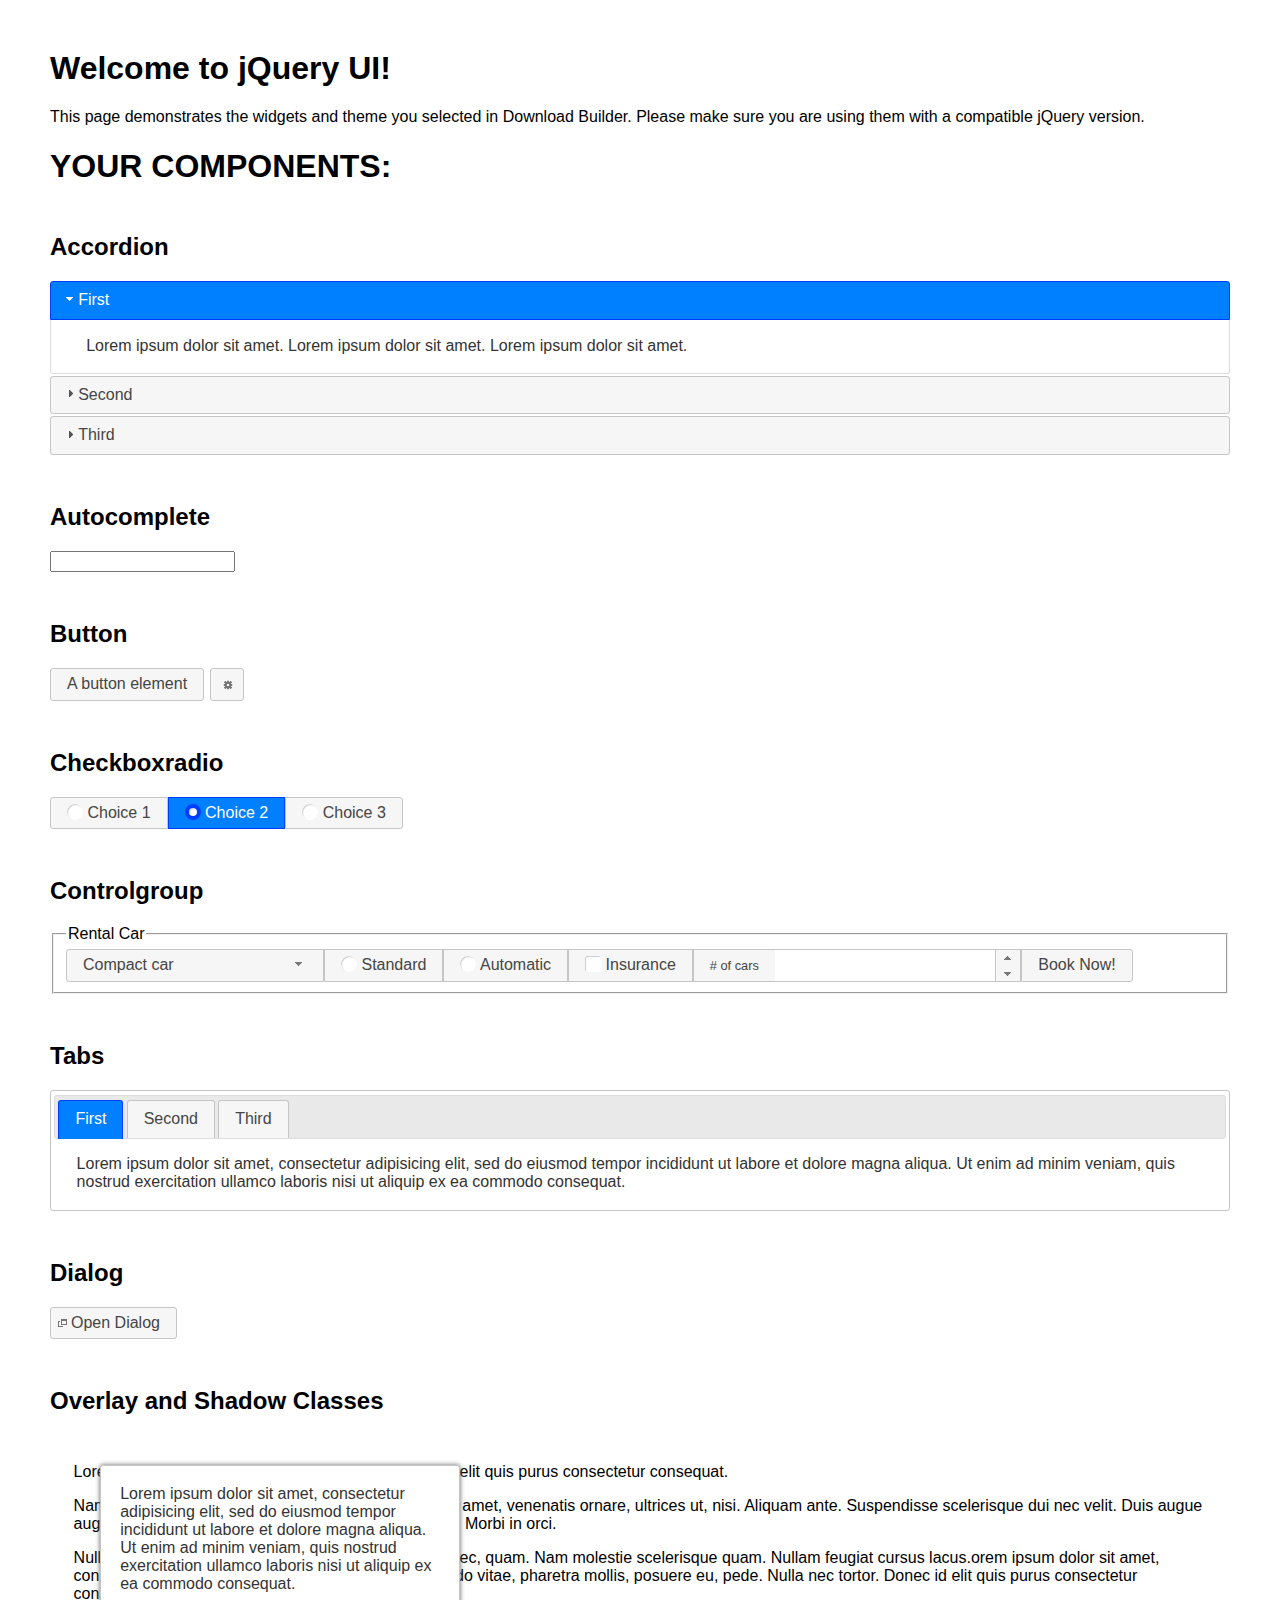
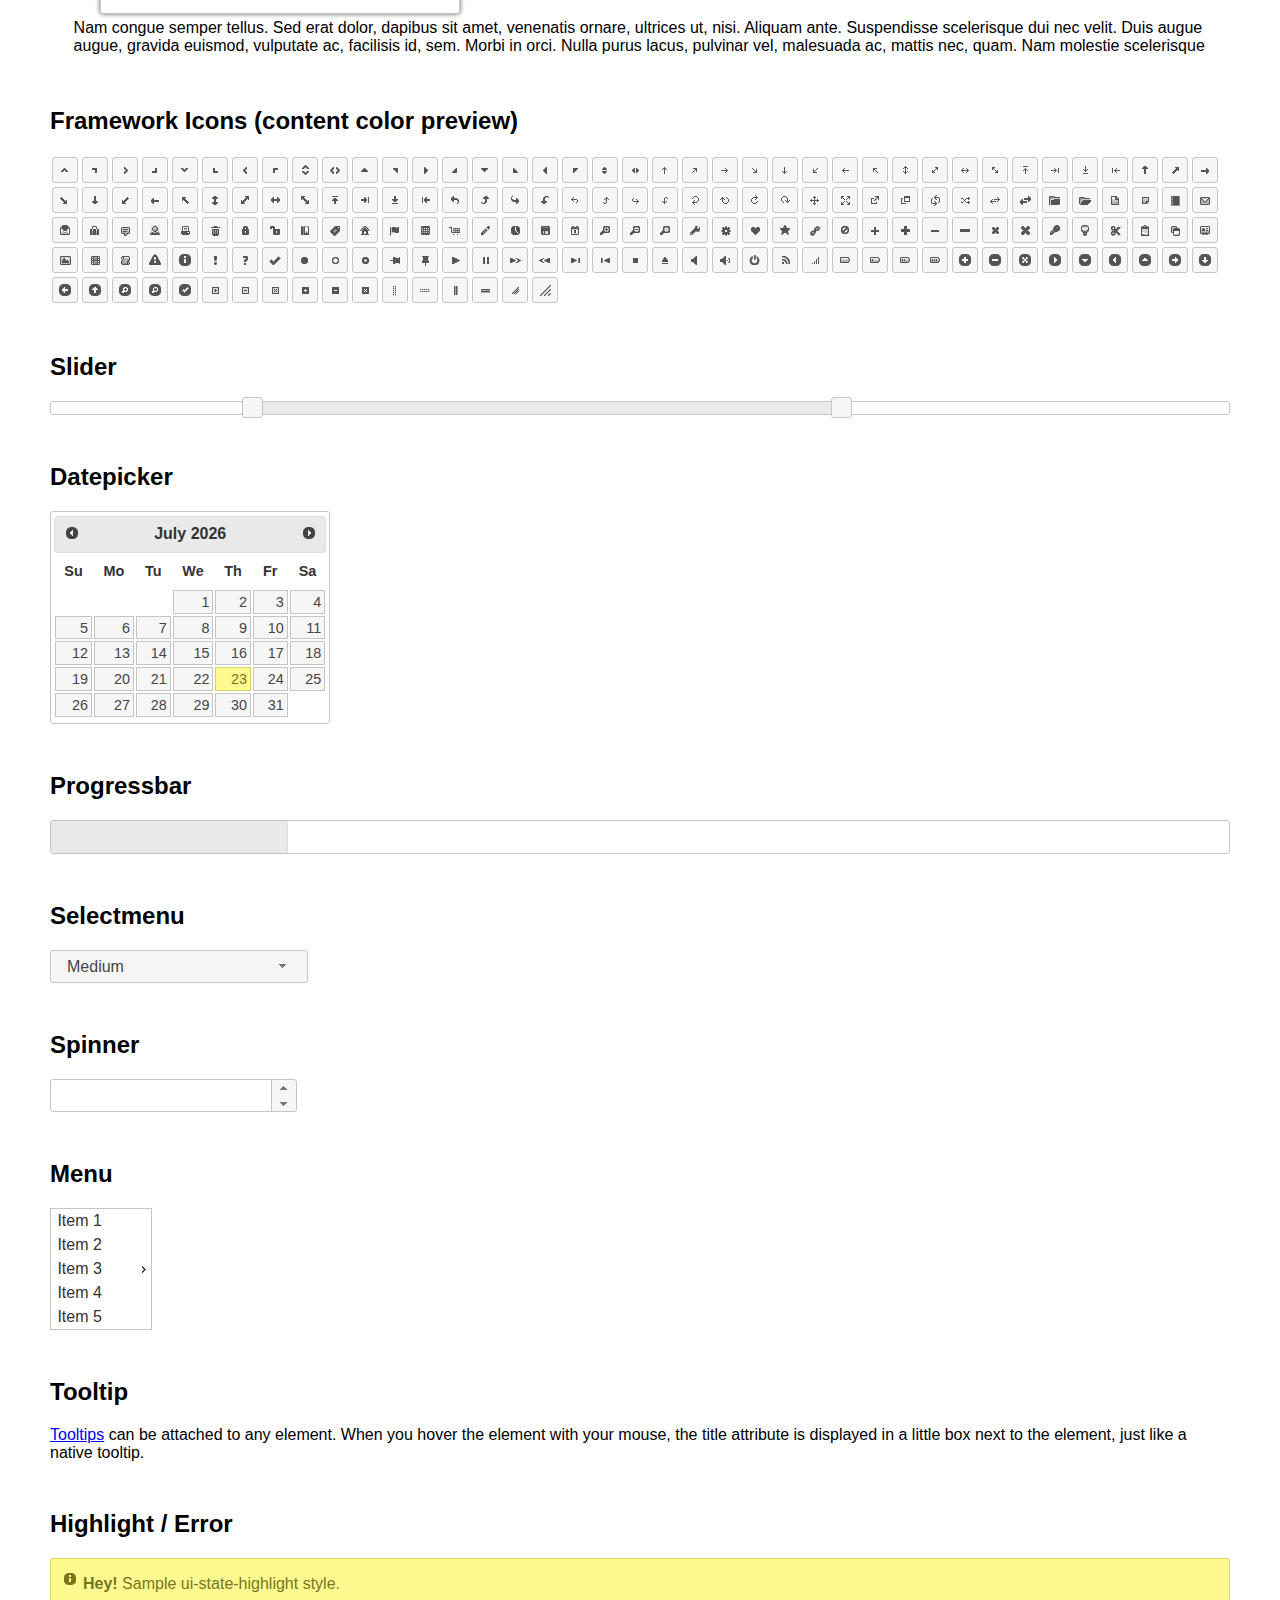
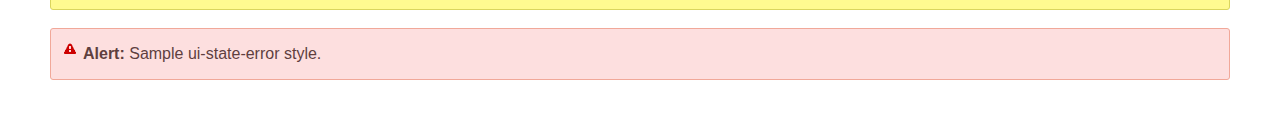
<file: Recipe-Django-App/static/jquery-ui-1.12.0-rc.2/index.html>
<!doctype html>
<html lang="us">
<head>
	<meta charset="utf-8">
	<title>jQuery UI Example Page</title>
	<link href="jquery-ui.css" rel="stylesheet">
	<style>
	body{
		font-family: "Trebuchet MS", sans-serif;
		margin: 50px;
	}
	.demoHeaders {
		margin-top: 2em;
	}
	#dialog-link {
		padding: .4em 1em .4em 20px;
		text-decoration: none;
		position: relative;
	}
	#dialog-link span.ui-icon {
		margin: 0 5px 0 0;
		position: absolute;
		left: .2em;
		top: 50%;
		margin-top: -8px;
	}
	#icons {
		margin: 0;
		padding: 0;
	}
	#icons li {
		margin: 2px;
		position: relative;
		padding: 4px 0;
		cursor: pointer;
		float: left;
		list-style: none;
	}
	#icons span.ui-icon {
		float: left;
		margin: 0 4px;
	}
	.fakewindowcontain .ui-widget-overlay {
		position: absolute;
	}
	select {
		width: 200px;
	}
	</style>
</head>
<body>

<h1>Welcome to jQuery UI!</h1>

<div class="ui-widget">
	<p>This page demonstrates the widgets and theme you selected in Download Builder. Please make sure you are using them with a compatible jQuery version.</p>
</div>

<h1>YOUR COMPONENTS:</h1>


<!-- Accordion -->
<h2 class="demoHeaders">Accordion</h2>
<div id="accordion">
	<h3>First</h3>
	<div>Lorem ipsum dolor sit amet. Lorem ipsum dolor sit amet. Lorem ipsum dolor sit amet.</div>
	<h3>Second</h3>
	<div>Phasellus mattis tincidunt nibh.</div>
	<h3>Third</h3>
	<div>Nam dui erat, auctor a, dignissim quis.</div>
</div>



<!-- Autocomplete -->
<h2 class="demoHeaders">Autocomplete</h2>
<div>
	<input id="autocomplete" title="type &quot;a&quot;">
</div>



<!-- Button -->
<h2 class="demoHeaders">Button</h2>
<button id="button">A button element</button>
<button id="button-icon">An icon-only button</button>



<!-- Checkboxradio -->
<h2 class="demoHeaders">Checkboxradio</h2>
<form style="margin-top: 1em;">
	<div id="radioset">
		<input type="radio" id="radio1" name="radio"><label for="radio1">Choice 1</label>
		<input type="radio" id="radio2" name="radio" checked="checked"><label for="radio2">Choice 2</label>
		<input type="radio" id="radio3" name="radio"><label for="radio3">Choice 3</label>
	</div>
</form>



<!-- Controlgroup -->
<h2 class="demoHeaders">Controlgroup</h2>
<fieldset>
	<legend>Rental Car</legend>
	<div id="controlgroup">
		<select id="car-type">
			<option>Compact car</option>
			<option>Midsize car</option>
			<option>Full size car</option>
			<option>SUV</option>
			<option>Luxury</option>
			<option>Truck</option>
			<option>Van</option>
		</select>
		<label for="transmission-standard">Standard</label>
		<input type="radio" name="transmission" id="transmission-standard">
		<label for="transmission-automatic">Automatic</label>
		<input type="radio" name="transmission" id="transmission-automatic">
		<label for="insurance">Insurance</label>
		<input type="checkbox" name="insurance" id="insurance">
		<label for="horizontal-spinner" class="ui-controlgroup-label"># of cars</label>
		<input id="horizontal-spinner" class="ui-spinner-input">
		<button>Book Now!</button>
	</div>
</fieldset>



<!-- Tabs -->
<h2 class="demoHeaders">Tabs</h2>
<div id="tabs">
	<ul>
		<li><a href="#tabs-1">First</a></li>
		<li><a href="#tabs-2">Second</a></li>
		<li><a href="#tabs-3">Third</a></li>
	</ul>
	<div id="tabs-1">Lorem ipsum dolor sit amet, consectetur adipisicing elit, sed do eiusmod tempor incididunt ut labore et dolore magna aliqua. Ut enim ad minim veniam, quis nostrud exercitation ullamco laboris nisi ut aliquip ex ea commodo consequat.</div>
	<div id="tabs-2">Phasellus mattis tincidunt nibh. Cras orci urna, blandit id, pretium vel, aliquet ornare, felis. Maecenas scelerisque sem non nisl. Fusce sed lorem in enim dictum bibendum.</div>
	<div id="tabs-3">Nam dui erat, auctor a, dignissim quis, sollicitudin eu, felis. Pellentesque nisi urna, interdum eget, sagittis et, consequat vestibulum, lacus. Mauris porttitor ullamcorper augue.</div>
</div>



<h2 class="demoHeaders">Dialog</h2>
<p>
	<button id="dialog-link" class="ui-button ui-corner-all ui-widget">
		<span class="ui-icon ui-icon-newwin"></span>Open Dialog
	</button>
</p>

<h2 class="demoHeaders">Overlay and Shadow Classes</h2>
<div style="position: relative; width: 96%; height: 200px; padding:1% 2%; overflow:hidden;" class="fakewindowcontain">
	<p>Lorem ipsum dolor sit amet,  Nulla nec tortor. Donec id elit quis purus consectetur consequat. </p><p>Nam congue semper tellus. Sed erat dolor, dapibus sit amet, venenatis ornare, ultrices ut, nisi. Aliquam ante. Suspendisse scelerisque dui nec velit. Duis augue augue, gravida euismod, vulputate ac, facilisis id, sem. Morbi in orci. </p><p>Nulla purus lacus, pulvinar vel, malesuada ac, mattis nec, quam. Nam molestie scelerisque quam. Nullam feugiat cursus lacus.orem ipsum dolor sit amet, consectetur adipiscing elit. Donec libero risus, commodo vitae, pharetra mollis, posuere eu, pede. Nulla nec tortor. Donec id elit quis purus consectetur consequat. </p><p>Nam congue semper tellus. Sed erat dolor, dapibus sit amet, venenatis ornare, ultrices ut, nisi. Aliquam ante. Suspendisse scelerisque dui nec velit. Duis augue augue, gravida euismod, vulputate ac, facilisis id, sem. Morbi in orci. Nulla purus lacus, pulvinar vel, malesuada ac, mattis nec, quam. Nam molestie scelerisque quam. </p><p>Nullam feugiat cursus lacus.orem ipsum dolor sit amet, consectetur adipiscing elit. Donec libero risus, commodo vitae, pharetra mollis, posuere eu, pede. Nulla nec tortor. Donec id elit quis purus consectetur consequat. Nam congue semper tellus. Sed erat dolor, dapibus sit amet, venenatis ornare, ultrices ut, nisi. Aliquam ante. </p><p>Suspendisse scelerisque dui nec velit. Duis augue augue, gravida euismod, vulputate ac, facilisis id, sem. Morbi in orci. Nulla purus lacus, pulvinar vel, malesuada ac, mattis nec, quam. Nam molestie scelerisque quam. Nullam feugiat cursus lacus.orem ipsum dolor sit amet, consectetur adipiscing elit. Donec libero risus, commodo vitae, pharetra mollis, posuere eu, pede. Nulla nec tortor. Donec id elit quis purus consectetur consequat. Nam congue semper tellus. Sed erat dolor, dapibus sit amet, venenatis ornare, ultrices ut, nisi. </p>

	<!-- ui-dialog -->
	<div class="ui-widget-overlay ui-front"></div>
	<div style="position: absolute; width: 320px; left: 50px; top: 30px; padding: 1.2em" class="ui-widget ui-front ui-widget-content ui-corner-all ui-widget-shadow">
		Lorem ipsum dolor sit amet, consectetur adipisicing elit, sed do eiusmod tempor incididunt ut labore et dolore magna aliqua. Ut enim ad minim veniam, quis nostrud exercitation ullamco laboris nisi ut aliquip ex ea commodo consequat.
	</div>

</div>

<!-- ui-dialog -->
<div id="dialog" title="Dialog Title">
	<p>Lorem ipsum dolor sit amet, consectetur adipisicing elit, sed do eiusmod tempor incididunt ut labore et dolore magna aliqua. Ut enim ad minim veniam, quis nostrud exercitation ullamco laboris nisi ut aliquip ex ea commodo consequat.</p>
</div>



<h2 class="demoHeaders">Framework Icons (content color preview)</h2>
<ul id="icons" class="ui-widget ui-helper-clearfix">
	<li class="ui-state-default ui-corner-all" title=".ui-icon-caret-1-n"><span class="ui-icon ui-icon-caret-1-n"></span></li>
	<li class="ui-state-default ui-corner-all" title=".ui-icon-caret-1-ne"><span class="ui-icon ui-icon-caret-1-ne"></span></li>
	<li class="ui-state-default ui-corner-all" title=".ui-icon-caret-1-e"><span class="ui-icon ui-icon-caret-1-e"></span></li>
	<li class="ui-state-default ui-corner-all" title=".ui-icon-caret-1-se"><span class="ui-icon ui-icon-caret-1-se"></span></li>
	<li class="ui-state-default ui-corner-all" title=".ui-icon-caret-1-s"><span class="ui-icon ui-icon-caret-1-s"></span></li>
	<li class="ui-state-default ui-corner-all" title=".ui-icon-caret-1-sw"><span class="ui-icon ui-icon-caret-1-sw"></span></li>
	<li class="ui-state-default ui-corner-all" title=".ui-icon-caret-1-w"><span class="ui-icon ui-icon-caret-1-w"></span></li>
	<li class="ui-state-default ui-corner-all" title=".ui-icon-caret-1-nw"><span class="ui-icon ui-icon-caret-1-nw"></span></li>
	<li class="ui-state-default ui-corner-all" title=".ui-icon-caret-2-n-s"><span class="ui-icon ui-icon-caret-2-n-s"></span></li>
	<li class="ui-state-default ui-corner-all" title=".ui-icon-caret-2-e-w"><span class="ui-icon ui-icon-caret-2-e-w"></span></li>
	<li class="ui-state-default ui-corner-all" title=".ui-icon-triangle-1-n"><span class="ui-icon ui-icon-triangle-1-n"></span></li>
	<li class="ui-state-default ui-corner-all" title=".ui-icon-triangle-1-ne"><span class="ui-icon ui-icon-triangle-1-ne"></span></li>
	<li class="ui-state-default ui-corner-all" title=".ui-icon-triangle-1-e"><span class="ui-icon ui-icon-triangle-1-e"></span></li>
	<li class="ui-state-default ui-corner-all" title=".ui-icon-triangle-1-se"><span class="ui-icon ui-icon-triangle-1-se"></span></li>
	<li class="ui-state-default ui-corner-all" title=".ui-icon-triangle-1-s"><span class="ui-icon ui-icon-triangle-1-s"></span></li>
	<li class="ui-state-default ui-corner-all" title=".ui-icon-triangle-1-sw"><span class="ui-icon ui-icon-triangle-1-sw"></span></li>
	<li class="ui-state-default ui-corner-all" title=".ui-icon-triangle-1-w"><span class="ui-icon ui-icon-triangle-1-w"></span></li>
	<li class="ui-state-default ui-corner-all" title=".ui-icon-triangle-1-nw"><span class="ui-icon ui-icon-triangle-1-nw"></span></li>
	<li class="ui-state-default ui-corner-all" title=".ui-icon-triangle-2-n-s"><span class="ui-icon ui-icon-triangle-2-n-s"></span></li>
	<li class="ui-state-default ui-corner-all" title=".ui-icon-triangle-2-e-w"><span class="ui-icon ui-icon-triangle-2-e-w"></span></li>
	<li class="ui-state-default ui-corner-all" title=".ui-icon-arrow-1-n"><span class="ui-icon ui-icon-arrow-1-n"></span></li>
	<li class="ui-state-default ui-corner-all" title=".ui-icon-arrow-1-ne"><span class="ui-icon ui-icon-arrow-1-ne"></span></li>
	<li class="ui-state-default ui-corner-all" title=".ui-icon-arrow-1-e"><span class="ui-icon ui-icon-arrow-1-e"></span></li>
	<li class="ui-state-default ui-corner-all" title=".ui-icon-arrow-1-se"><span class="ui-icon ui-icon-arrow-1-se"></span></li>
	<li class="ui-state-default ui-corner-all" title=".ui-icon-arrow-1-s"><span class="ui-icon ui-icon-arrow-1-s"></span></li>
	<li class="ui-state-default ui-corner-all" title=".ui-icon-arrow-1-sw"><span class="ui-icon ui-icon-arrow-1-sw"></span></li>
	<li class="ui-state-default ui-corner-all" title=".ui-icon-arrow-1-w"><span class="ui-icon ui-icon-arrow-1-w"></span></li>
	<li class="ui-state-default ui-corner-all" title=".ui-icon-arrow-1-nw"><span class="ui-icon ui-icon-arrow-1-nw"></span></li>
	<li class="ui-state-default ui-corner-all" title=".ui-icon-arrow-2-n-s"><span class="ui-icon ui-icon-arrow-2-n-s"></span></li>
	<li class="ui-state-default ui-corner-all" title=".ui-icon-arrow-2-ne-sw"><span class="ui-icon ui-icon-arrow-2-ne-sw"></span></li>
	<li class="ui-state-default ui-corner-all" title=".ui-icon-arrow-2-e-w"><span class="ui-icon ui-icon-arrow-2-e-w"></span></li>
	<li class="ui-state-default ui-corner-all" title=".ui-icon-arrow-2-se-nw"><span class="ui-icon ui-icon-arrow-2-se-nw"></span></li>
	<li class="ui-state-default ui-corner-all" title=".ui-icon-arrowstop-1-n"><span class="ui-icon ui-icon-arrowstop-1-n"></span></li>
	<li class="ui-state-default ui-corner-all" title=".ui-icon-arrowstop-1-e"><span class="ui-icon ui-icon-arrowstop-1-e"></span></li>
	<li class="ui-state-default ui-corner-all" title=".ui-icon-arrowstop-1-s"><span class="ui-icon ui-icon-arrowstop-1-s"></span></li>
	<li class="ui-state-default ui-corner-all" title=".ui-icon-arrowstop-1-w"><span class="ui-icon ui-icon-arrowstop-1-w"></span></li>
	<li class="ui-state-default ui-corner-all" title=".ui-icon-arrowthick-1-n"><span class="ui-icon ui-icon-arrowthick-1-n"></span></li>
	<li class="ui-state-default ui-corner-all" title=".ui-icon-arrowthick-1-ne"><span class="ui-icon ui-icon-arrowthick-1-ne"></span></li>
	<li class="ui-state-default ui-corner-all" title=".ui-icon-arrowthick-1-e"><span class="ui-icon ui-icon-arrowthick-1-e"></span></li>
	<li class="ui-state-default ui-corner-all" title=".ui-icon-arrowthick-1-se"><span class="ui-icon ui-icon-arrowthick-1-se"></span></li>
	<li class="ui-state-default ui-corner-all" title=".ui-icon-arrowthick-1-s"><span class="ui-icon ui-icon-arrowthick-1-s"></span></li>
	<li class="ui-state-default ui-corner-all" title=".ui-icon-arrowthick-1-sw"><span class="ui-icon ui-icon-arrowthick-1-sw"></span></li>
	<li class="ui-state-default ui-corner-all" title=".ui-icon-arrowthick-1-w"><span class="ui-icon ui-icon-arrowthick-1-w"></span></li>
	<li class="ui-state-default ui-corner-all" title=".ui-icon-arrowthick-1-nw"><span class="ui-icon ui-icon-arrowthick-1-nw"></span></li>
	<li class="ui-state-default ui-corner-all" title=".ui-icon-arrowthick-2-n-s"><span class="ui-icon ui-icon-arrowthick-2-n-s"></span></li>
	<li class="ui-state-default ui-corner-all" title=".ui-icon-arrowthick-2-ne-sw"><span class="ui-icon ui-icon-arrowthick-2-ne-sw"></span></li>
	<li class="ui-state-default ui-corner-all" title=".ui-icon-arrowthick-2-e-w"><span class="ui-icon ui-icon-arrowthick-2-e-w"></span></li>
	<li class="ui-state-default ui-corner-all" title=".ui-icon-arrowthick-2-se-nw"><span class="ui-icon ui-icon-arrowthick-2-se-nw"></span></li>
	<li class="ui-state-default ui-corner-all" title=".ui-icon-arrowthickstop-1-n"><span class="ui-icon ui-icon-arrowthickstop-1-n"></span></li>
	<li class="ui-state-default ui-corner-all" title=".ui-icon-arrowthickstop-1-e"><span class="ui-icon ui-icon-arrowthickstop-1-e"></span></li>
	<li class="ui-state-default ui-corner-all" title=".ui-icon-arrowthickstop-1-s"><span class="ui-icon ui-icon-arrowthickstop-1-s"></span></li>
	<li class="ui-state-default ui-corner-all" title=".ui-icon-arrowthickstop-1-w"><span class="ui-icon ui-icon-arrowthickstop-1-w"></span></li>
	<li class="ui-state-default ui-corner-all" title=".ui-icon-arrowreturnthick-1-w"><span class="ui-icon ui-icon-arrowreturnthick-1-w"></span></li>
	<li class="ui-state-default ui-corner-all" title=".ui-icon-arrowreturnthick-1-n"><span class="ui-icon ui-icon-arrowreturnthick-1-n"></span></li>
	<li class="ui-state-default ui-corner-all" title=".ui-icon-arrowreturnthick-1-e"><span class="ui-icon ui-icon-arrowreturnthick-1-e"></span></li>
	<li class="ui-state-default ui-corner-all" title=".ui-icon-arrowreturnthick-1-s"><span class="ui-icon ui-icon-arrowreturnthick-1-s"></span></li>
	<li class="ui-state-default ui-corner-all" title=".ui-icon-arrowreturn-1-w"><span class="ui-icon ui-icon-arrowreturn-1-w"></span></li>
	<li class="ui-state-default ui-corner-all" title=".ui-icon-arrowreturn-1-n"><span class="ui-icon ui-icon-arrowreturn-1-n"></span></li>
	<li class="ui-state-default ui-corner-all" title=".ui-icon-arrowreturn-1-e"><span class="ui-icon ui-icon-arrowreturn-1-e"></span></li>
	<li class="ui-state-default ui-corner-all" title=".ui-icon-arrowreturn-1-s"><span class="ui-icon ui-icon-arrowreturn-1-s"></span></li>
	<li class="ui-state-default ui-corner-all" title=".ui-icon-arrowrefresh-1-w"><span class="ui-icon ui-icon-arrowrefresh-1-w"></span></li>
	<li class="ui-state-default ui-corner-all" title=".ui-icon-arrowrefresh-1-n"><span class="ui-icon ui-icon-arrowrefresh-1-n"></span></li>
	<li class="ui-state-default ui-corner-all" title=".ui-icon-arrowrefresh-1-e"><span class="ui-icon ui-icon-arrowrefresh-1-e"></span></li>
	<li class="ui-state-default ui-corner-all" title=".ui-icon-arrowrefresh-1-s"><span class="ui-icon ui-icon-arrowrefresh-1-s"></span></li>
	<li class="ui-state-default ui-corner-all" title=".ui-icon-arrow-4"><span class="ui-icon ui-icon-arrow-4"></span></li>
	<li class="ui-state-default ui-corner-all" title=".ui-icon-arrow-4-diag"><span class="ui-icon ui-icon-arrow-4-diag"></span></li>
	<li class="ui-state-default ui-corner-all" title=".ui-icon-extlink"><span class="ui-icon ui-icon-extlink"></span></li>
	<li class="ui-state-default ui-corner-all" title=".ui-icon-newwin"><span class="ui-icon ui-icon-newwin"></span></li>
	<li class="ui-state-default ui-corner-all" title=".ui-icon-refresh"><span class="ui-icon ui-icon-refresh"></span></li>
	<li class="ui-state-default ui-corner-all" title=".ui-icon-shuffle"><span class="ui-icon ui-icon-shuffle"></span></li>
	<li class="ui-state-default ui-corner-all" title=".ui-icon-transfer-e-w"><span class="ui-icon ui-icon-transfer-e-w"></span></li>
	<li class="ui-state-default ui-corner-all" title=".ui-icon-transferthick-e-w"><span class="ui-icon ui-icon-transferthick-e-w"></span></li>
	<li class="ui-state-default ui-corner-all" title=".ui-icon-folder-collapsed"><span class="ui-icon ui-icon-folder-collapsed"></span></li>
	<li class="ui-state-default ui-corner-all" title=".ui-icon-folder-open"><span class="ui-icon ui-icon-folder-open"></span></li>
	<li class="ui-state-default ui-corner-all" title=".ui-icon-document"><span class="ui-icon ui-icon-document"></span></li>
	<li class="ui-state-default ui-corner-all" title=".ui-icon-document-b"><span class="ui-icon ui-icon-document-b"></span></li>
	<li class="ui-state-default ui-corner-all" title=".ui-icon-note"><span class="ui-icon ui-icon-note"></span></li>
	<li class="ui-state-default ui-corner-all" title=".ui-icon-mail-closed"><span class="ui-icon ui-icon-mail-closed"></span></li>
	<li class="ui-state-default ui-corner-all" title=".ui-icon-mail-open"><span class="ui-icon ui-icon-mail-open"></span></li>
	<li class="ui-state-default ui-corner-all" title=".ui-icon-suitcase"><span class="ui-icon ui-icon-suitcase"></span></li>
	<li class="ui-state-default ui-corner-all" title=".ui-icon-comment"><span class="ui-icon ui-icon-comment"></span></li>
	<li class="ui-state-default ui-corner-all" title=".ui-icon-person"><span class="ui-icon ui-icon-person"></span></li>
	<li class="ui-state-default ui-corner-all" title=".ui-icon-print"><span class="ui-icon ui-icon-print"></span></li>
	<li class="ui-state-default ui-corner-all" title=".ui-icon-trash"><span class="ui-icon ui-icon-trash"></span></li>
	<li class="ui-state-default ui-corner-all" title=".ui-icon-locked"><span class="ui-icon ui-icon-locked"></span></li>
	<li class="ui-state-default ui-corner-all" title=".ui-icon-unlocked"><span class="ui-icon ui-icon-unlocked"></span></li>
	<li class="ui-state-default ui-corner-all" title=".ui-icon-bookmark"><span class="ui-icon ui-icon-bookmark"></span></li>
	<li class="ui-state-default ui-corner-all" title=".ui-icon-tag"><span class="ui-icon ui-icon-tag"></span></li>
	<li class="ui-state-default ui-corner-all" title=".ui-icon-home"><span class="ui-icon ui-icon-home"></span></li>
	<li class="ui-state-default ui-corner-all" title=".ui-icon-flag"><span class="ui-icon ui-icon-flag"></span></li>
	<li class="ui-state-default ui-corner-all" title=".ui-icon-calculator"><span class="ui-icon ui-icon-calculator"></span></li>
	<li class="ui-state-default ui-corner-all" title=".ui-icon-cart"><span class="ui-icon ui-icon-cart"></span></li>
	<li class="ui-state-default ui-corner-all" title=".ui-icon-pencil"><span class="ui-icon ui-icon-pencil"></span></li>
	<li class="ui-state-default ui-corner-all" title=".ui-icon-clock"><span class="ui-icon ui-icon-clock"></span></li>
	<li class="ui-state-default ui-corner-all" title=".ui-icon-disk"><span class="ui-icon ui-icon-disk"></span></li>
	<li class="ui-state-default ui-corner-all" title=".ui-icon-calendar"><span class="ui-icon ui-icon-calendar"></span></li>
	<li class="ui-state-default ui-corner-all" title=".ui-icon-zoomin"><span class="ui-icon ui-icon-zoomin"></span></li>
	<li class="ui-state-default ui-corner-all" title=".ui-icon-zoomout"><span class="ui-icon ui-icon-zoomout"></span></li>
	<li class="ui-state-default ui-corner-all" title=".ui-icon-search"><span class="ui-icon ui-icon-search"></span></li>
	<li class="ui-state-default ui-corner-all" title=".ui-icon-wrench"><span class="ui-icon ui-icon-wrench"></span></li>
	<li class="ui-state-default ui-corner-all" title=".ui-icon-gear"><span class="ui-icon ui-icon-gear"></span></li>
	<li class="ui-state-default ui-corner-all" title=".ui-icon-heart"><span class="ui-icon ui-icon-heart"></span></li>
	<li class="ui-state-default ui-corner-all" title=".ui-icon-star"><span class="ui-icon ui-icon-star"></span></li>
	<li class="ui-state-default ui-corner-all" title=".ui-icon-link"><span class="ui-icon ui-icon-link"></span></li>
	<li class="ui-state-default ui-corner-all" title=".ui-icon-cancel"><span class="ui-icon ui-icon-cancel"></span></li>
	<li class="ui-state-default ui-corner-all" title=".ui-icon-plus"><span class="ui-icon ui-icon-plus"></span></li>
	<li class="ui-state-default ui-corner-all" title=".ui-icon-plusthick"><span class="ui-icon ui-icon-plusthick"></span></li>
	<li class="ui-state-default ui-corner-all" title=".ui-icon-minus"><span class="ui-icon ui-icon-minus"></span></li>
	<li class="ui-state-default ui-corner-all" title=".ui-icon-minusthick"><span class="ui-icon ui-icon-minusthick"></span></li>
	<li class="ui-state-default ui-corner-all" title=".ui-icon-close"><span class="ui-icon ui-icon-close"></span></li>
	<li class="ui-state-default ui-corner-all" title=".ui-icon-closethick"><span class="ui-icon ui-icon-closethick"></span></li>
	<li class="ui-state-default ui-corner-all" title=".ui-icon-key"><span class="ui-icon ui-icon-key"></span></li>
	<li class="ui-state-default ui-corner-all" title=".ui-icon-lightbulb"><span class="ui-icon ui-icon-lightbulb"></span></li>
	<li class="ui-state-default ui-corner-all" title=".ui-icon-scissors"><span class="ui-icon ui-icon-scissors"></span></li>
	<li class="ui-state-default ui-corner-all" title=".ui-icon-clipboard"><span class="ui-icon ui-icon-clipboard"></span></li>
	<li class="ui-state-default ui-corner-all" title=".ui-icon-copy"><span class="ui-icon ui-icon-copy"></span></li>
	<li class="ui-state-default ui-corner-all" title=".ui-icon-contact"><span class="ui-icon ui-icon-contact"></span></li>
	<li class="ui-state-default ui-corner-all" title=".ui-icon-image"><span class="ui-icon ui-icon-image"></span></li>
	<li class="ui-state-default ui-corner-all" title=".ui-icon-video"><span class="ui-icon ui-icon-video"></span></li>
	<li class="ui-state-default ui-corner-all" title=".ui-icon-script"><span class="ui-icon ui-icon-script"></span></li>
	<li class="ui-state-default ui-corner-all" title=".ui-icon-alert"><span class="ui-icon ui-icon-alert"></span></li>
	<li class="ui-state-default ui-corner-all" title=".ui-icon-info"><span class="ui-icon ui-icon-info"></span></li>
	<li class="ui-state-default ui-corner-all" title=".ui-icon-notice"><span class="ui-icon ui-icon-notice"></span></li>
	<li class="ui-state-default ui-corner-all" title=".ui-icon-help"><span class="ui-icon ui-icon-help"></span></li>
	<li class="ui-state-default ui-corner-all" title=".ui-icon-check"><span class="ui-icon ui-icon-check"></span></li>
	<li class="ui-state-default ui-corner-all" title=".ui-icon-bullet"><span class="ui-icon ui-icon-bullet"></span></li>
	<li class="ui-state-default ui-corner-all" title=".ui-icon-radio-off"><span class="ui-icon ui-icon-radio-off"></span></li>
	<li class="ui-state-default ui-corner-all" title=".ui-icon-radio-on"><span class="ui-icon ui-icon-radio-on"></span></li>
	<li class="ui-state-default ui-corner-all" title=".ui-icon-pin-w"><span class="ui-icon ui-icon-pin-w"></span></li>
	<li class="ui-state-default ui-corner-all" title=".ui-icon-pin-s"><span class="ui-icon ui-icon-pin-s"></span></li>
	<li class="ui-state-default ui-corner-all" title=".ui-icon-play"><span class="ui-icon ui-icon-play"></span></li>
	<li class="ui-state-default ui-corner-all" title=".ui-icon-pause"><span class="ui-icon ui-icon-pause"></span></li>
	<li class="ui-state-default ui-corner-all" title=".ui-icon-seek-next"><span class="ui-icon ui-icon-seek-next"></span></li>
	<li class="ui-state-default ui-corner-all" title=".ui-icon-seek-prev"><span class="ui-icon ui-icon-seek-prev"></span></li>
	<li class="ui-state-default ui-corner-all" title=".ui-icon-seek-end"><span class="ui-icon ui-icon-seek-end"></span></li>
	<li class="ui-state-default ui-corner-all" title=".ui-icon-seek-first"><span class="ui-icon ui-icon-seek-first"></span></li>
	<li class="ui-state-default ui-corner-all" title=".ui-icon-stop"><span class="ui-icon ui-icon-stop"></span></li>
	<li class="ui-state-default ui-corner-all" title=".ui-icon-eject"><span class="ui-icon ui-icon-eject"></span></li>
	<li class="ui-state-default ui-corner-all" title=".ui-icon-volume-off"><span class="ui-icon ui-icon-volume-off"></span></li>
	<li class="ui-state-default ui-corner-all" title=".ui-icon-volume-on"><span class="ui-icon ui-icon-volume-on"></span></li>
	<li class="ui-state-default ui-corner-all" title=".ui-icon-power"><span class="ui-icon ui-icon-power"></span></li>
	<li class="ui-state-default ui-corner-all" title=".ui-icon-signal-diag"><span class="ui-icon ui-icon-signal-diag"></span></li>
	<li class="ui-state-default ui-corner-all" title=".ui-icon-signal"><span class="ui-icon ui-icon-signal"></span></li>
	<li class="ui-state-default ui-corner-all" title=".ui-icon-battery-0"><span class="ui-icon ui-icon-battery-0"></span></li>
	<li class="ui-state-default ui-corner-all" title=".ui-icon-battery-1"><span class="ui-icon ui-icon-battery-1"></span></li>
	<li class="ui-state-default ui-corner-all" title=".ui-icon-battery-2"><span class="ui-icon ui-icon-battery-2"></span></li>
	<li class="ui-state-default ui-corner-all" title=".ui-icon-battery-3"><span class="ui-icon ui-icon-battery-3"></span></li>
	<li class="ui-state-default ui-corner-all" title=".ui-icon-circle-plus"><span class="ui-icon ui-icon-circle-plus"></span></li>
	<li class="ui-state-default ui-corner-all" title=".ui-icon-circle-minus"><span class="ui-icon ui-icon-circle-minus"></span></li>
	<li class="ui-state-default ui-corner-all" title=".ui-icon-circle-close"><span class="ui-icon ui-icon-circle-close"></span></li>
	<li class="ui-state-default ui-corner-all" title=".ui-icon-circle-triangle-e"><span class="ui-icon ui-icon-circle-triangle-e"></span></li>
	<li class="ui-state-default ui-corner-all" title=".ui-icon-circle-triangle-s"><span class="ui-icon ui-icon-circle-triangle-s"></span></li>
	<li class="ui-state-default ui-corner-all" title=".ui-icon-circle-triangle-w"><span class="ui-icon ui-icon-circle-triangle-w"></span></li>
	<li class="ui-state-default ui-corner-all" title=".ui-icon-circle-triangle-n"><span class="ui-icon ui-icon-circle-triangle-n"></span></li>
	<li class="ui-state-default ui-corner-all" title=".ui-icon-circle-arrow-e"><span class="ui-icon ui-icon-circle-arrow-e"></span></li>
	<li class="ui-state-default ui-corner-all" title=".ui-icon-circle-arrow-s"><span class="ui-icon ui-icon-circle-arrow-s"></span></li>
	<li class="ui-state-default ui-corner-all" title=".ui-icon-circle-arrow-w"><span class="ui-icon ui-icon-circle-arrow-w"></span></li>
	<li class="ui-state-default ui-corner-all" title=".ui-icon-circle-arrow-n"><span class="ui-icon ui-icon-circle-arrow-n"></span></li>
	<li class="ui-state-default ui-corner-all" title=".ui-icon-circle-zoomin"><span class="ui-icon ui-icon-circle-zoomin"></span></li>
	<li class="ui-state-default ui-corner-all" title=".ui-icon-circle-zoomout"><span class="ui-icon ui-icon-circle-zoomout"></span></li>
	<li class="ui-state-default ui-corner-all" title=".ui-icon-circle-check"><span class="ui-icon ui-icon-circle-check"></span></li>
	<li class="ui-state-default ui-corner-all" title=".ui-icon-circlesmall-plus"><span class="ui-icon ui-icon-circlesmall-plus"></span></li>
	<li class="ui-state-default ui-corner-all" title=".ui-icon-circlesmall-minus"><span class="ui-icon ui-icon-circlesmall-minus"></span></li>
	<li class="ui-state-default ui-corner-all" title=".ui-icon-circlesmall-close"><span class="ui-icon ui-icon-circlesmall-close"></span></li>
	<li class="ui-state-default ui-corner-all" title=".ui-icon-squaresmall-plus"><span class="ui-icon ui-icon-squaresmall-plus"></span></li>
	<li class="ui-state-default ui-corner-all" title=".ui-icon-squaresmall-minus"><span class="ui-icon ui-icon-squaresmall-minus"></span></li>
	<li class="ui-state-default ui-corner-all" title=".ui-icon-squaresmall-close"><span class="ui-icon ui-icon-squaresmall-close"></span></li>
	<li class="ui-state-default ui-corner-all" title=".ui-icon-grip-dotted-vertical"><span class="ui-icon ui-icon-grip-dotted-vertical"></span></li>
	<li class="ui-state-default ui-corner-all" title=".ui-icon-grip-dotted-horizontal"><span class="ui-icon ui-icon-grip-dotted-horizontal"></span></li>
	<li class="ui-state-default ui-corner-all" title=".ui-icon-grip-solid-vertical"><span class="ui-icon ui-icon-grip-solid-vertical"></span></li>
	<li class="ui-state-default ui-corner-all" title=".ui-icon-grip-solid-horizontal"><span class="ui-icon ui-icon-grip-solid-horizontal"></span></li>
	<li class="ui-state-default ui-corner-all" title=".ui-icon-gripsmall-diagonal-se"><span class="ui-icon ui-icon-gripsmall-diagonal-se"></span></li>
	<li class="ui-state-default ui-corner-all" title=".ui-icon-grip-diagonal-se"><span class="ui-icon ui-icon-grip-diagonal-se"></span></li>
</ul>


<!-- Slider -->
<h2 class="demoHeaders">Slider</h2>
<div id="slider"></div>



<!-- Datepicker -->
<h2 class="demoHeaders">Datepicker</h2>
<div id="datepicker"></div>



<!-- Progressbar -->
<h2 class="demoHeaders">Progressbar</h2>
<div id="progressbar"></div>



<!-- Progressbar -->
<h2 class="demoHeaders">Selectmenu</h2>
<select id="selectmenu">
	<option>Slower</option>
	<option>Slow</option>
	<option selected="selected">Medium</option>
	<option>Fast</option>
	<option>Faster</option>
</select>



<!-- Spinner -->
<h2 class="demoHeaders">Spinner</h2>
<input id="spinner">



<!-- Menu -->
<h2 class="demoHeaders">Menu</h2>
<ul style="width:100px;" id="menu">
	<li><div>Item 1</div></li>
	<li><div>Item 2</div></li>
	<li><div>Item 3</div>
		<ul>
			<li><div>Item 3-1</div></li>
			<li><div>Item 3-2</div></li>
			<li><div>Item 3-3</div></li>
			<li><div>Item 3-4</div></li>
			<li><div>Item 3-5</div></li>
		</ul>
	</li>
	<li><div>Item 4</div></li>
	<li><div>Item 5</div></li>
</ul>



<!-- Tooltip -->
<h2 class="demoHeaders">Tooltip</h2>
<p id="tooltip">
	<a href="#" title="That&apos;s what this widget is">Tooltips</a> can be attached to any element. When you hover
the element with your mouse, the title attribute is displayed in a little box next to the element, just like a native tooltip.
</p>


<!-- Highlight / Error -->
<h2 class="demoHeaders">Highlight / Error</h2>
<div class="ui-widget">
	<div class="ui-state-highlight ui-corner-all" style="margin-top: 20px; padding: 0 .7em;">
		<p><span class="ui-icon ui-icon-info" style="float: left; margin-right: .3em;"></span>
		<strong>Hey!</strong> Sample ui-state-highlight style.</p>
	</div>
</div>
<br>
<div class="ui-widget">
	<div class="ui-state-error ui-corner-all" style="padding: 0 .7em;">
		<p><span class="ui-icon ui-icon-alert" style="float: left; margin-right: .3em;"></span>
		<strong>Alert:</strong> Sample ui-state-error style.</p>
	</div>
</div>

<script src="external/jquery/jquery.js"></script>
<script src="jquery-ui.js"></script>
<script>

$( "#accordion" ).accordion();



var availableTags = [
	"ActionScript",
	"AppleScript",
	"Asp",
	"BASIC",
	"C",
	"C++",
	"Clojure",
	"COBOL",
	"ColdFusion",
	"Erlang",
	"Fortran",
	"Groovy",
	"Haskell",
	"Java",
	"JavaScript",
	"Lisp",
	"Perl",
	"PHP",
	"Python",
	"Ruby",
	"Scala",
	"Scheme"
];
$( "#autocomplete" ).autocomplete({
	source: availableTags
});



$( "#button" ).button();
$( "#button-icon" ).button({
	icon: "ui-icon-gear",
	showLabel: false
});



$( "#radioset" ).buttonset();



$( "#controlgroup" ).controlgroup();



$( "#tabs" ).tabs();



$( "#dialog" ).dialog({
	autoOpen: false,
	width: 400,
	buttons: [
		{
			text: "Ok",
			click: function() {
				$( this ).dialog( "close" );
			}
		},
		{
			text: "Cancel",
			click: function() {
				$( this ).dialog( "close" );
			}
		}
	]
});

// Link to open the dialog
$( "#dialog-link" ).click(function( event ) {
	$( "#dialog" ).dialog( "open" );
	event.preventDefault();
});



$( "#datepicker" ).datepicker({
	inline: true
});



$( "#slider" ).slider({
	range: true,
	values: [ 17, 67 ]
});



$( "#progressbar" ).progressbar({
	value: 20
});



$( "#spinner" ).spinner();



$( "#menu" ).menu();



$( "#tooltip" ).tooltip();



$( "#selectmenu" ).selectmenu();


// Hover states on the static widgets
$( "#dialog-link, #icons li" ).hover(
	function() {
		$( this ).addClass( "ui-state-hover" );
	},
	function() {
		$( this ).removeClass( "ui-state-hover" );
	}
);
</script>
</body>
</html>
</file>
